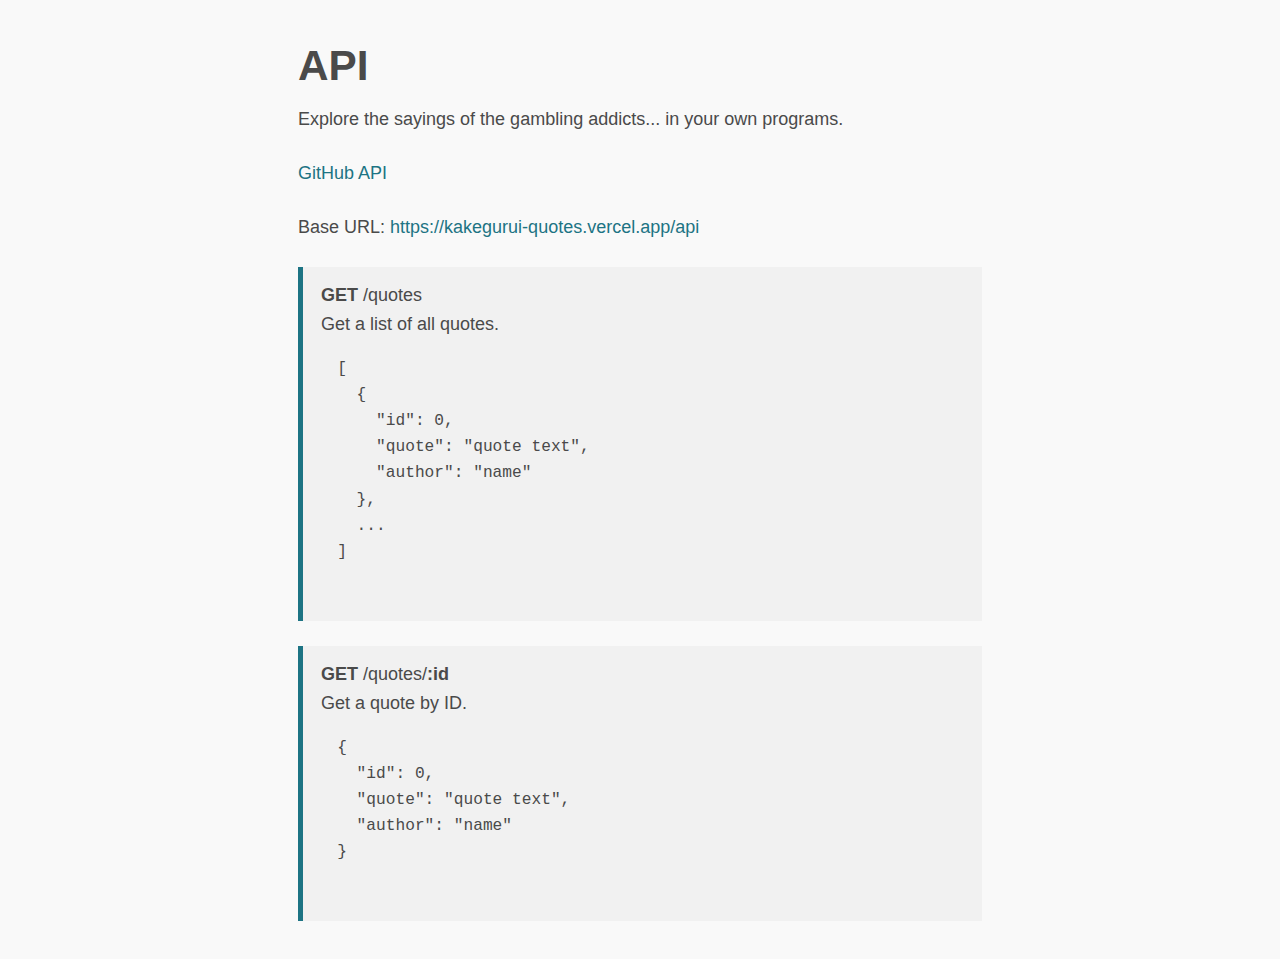
<file: public/api.html>
<!DOCTYPE HTML>
<html>
  <head>
    <title>Kakegurui Quotes</title>
    <meta charset="utf-8">
    <meta name="viewport" content="width=device-width, initial-scale=1, shrink-to-fit=no">
    <link rel="stylesheet" href="normalize.css">
    <link rel="stylesheet" href="sakura.css">
  </head>
  <body>
    <h1>API</h1>
    <p>Explore the sayings of the gambling addicts... in your own programs.</p>
    <p><a href="https://github.com/ravener/kakegurui-quotes">GitHub</a> <a href="/api.html">API</a></p>
    <p>Base URL: <a href="https://kakegurui-quotes.vercel.app/api">https://kakegurui-quotes.vercel.app/api</a></p>
    <blockquote>
      <b>GET</b> /quotes
      <p>Get a list of all quotes.</p>
      <pre><code>[
  {
    "id": 0,
    "quote": "quote text",
    "author": "name"
  },
  ...
]</code></pre>
    </blockquote>
    <blockquote>
      <b>GET</b> /quotes/<b>:id</b>
      <p>Get a quote by ID.</p>
    <pre><code>{
  "id": 0,
  "quote": "quote text",
  "author": "name"
}</code></pre>
    </blockquote>
  </body>
</html>
</file>
<file: public/sakura.css>
/* Sakura.css v1.4.1
 * ================
 * Minimal css theme.
 * Project: https://github.com/oxalorg/sakura/
 */
/* Body */
html {
  font-size: 62.5%;
  font-family: -apple-system, BlinkMacSystemFont, "Segoe UI", Roboto, "Helvetica Neue", Arial, "Noto Sans", sans-serif;
}

body {
  font-size: 1.8rem;
  line-height: 1.618;
  max-width: 38em;
  margin: auto;
  color: #4a4a4a;
  background-color: #f9f9f9;
  padding: 13px;
}

@media (max-width: 684px) {
  body {
    font-size: 1.53rem;
  }
}
@media (max-width: 382px) {
  body {
    font-size: 1.35rem;
  }
}
h1, h2, h3, h4, h5, h6 {
  line-height: 1.1;
  font-family: -apple-system, BlinkMacSystemFont, "Segoe UI", Roboto, "Helvetica Neue", Arial, "Noto Sans", sans-serif;
  font-weight: 700;
  margin-top: 3rem;
  margin-bottom: 1.5rem;
  overflow-wrap: break-word;
  word-wrap: break-word;
  -ms-word-break: break-all;
  word-break: break-word;
}

h1 {
  font-size: 2.35em;
}

h2 {
  font-size: 2em;
}

h3 {
  font-size: 1.75em;
}

h4 {
  font-size: 1.5em;
}

h5 {
  font-size: 1.25em;
}

h6 {
  font-size: 1em;
}

p {
  margin-top: 0px;
  margin-bottom: 2.5rem;
}

small, sub, sup {
  font-size: 75%;
}

hr {
  border-color: #1d7484;
}

a {
  text-decoration: none;
  color: #1d7484;
}
a:visited {
  color: #144f5a;
}
a:hover {
  color: #982c61;
  border-bottom: 2px solid #4a4a4a;
}

ul {
  padding-left: 1.4em;
  margin-top: 0px;
  margin-bottom: 2.5rem;
}

li {
  margin-bottom: 0.4em;
}

blockquote {
  margin-left: 0px;
  margin-right: 0px;
  padding-left: 1em;
  padding-top: 0.8em;
  padding-bottom: 0.8em;
  padding-right: 0.8em;
  border-left: 5px solid #1d7484;
  margin-bottom: 2.5rem;
  background-color: #f1f1f1;
}

blockquote p {
  margin-bottom: 0;
}

img, video {
  height: auto;
  max-width: 100%;
  margin-top: 0px;
  margin-bottom: 2.5rem;
}

/* Pre and Code */
pre {
  background-color: #f1f1f1;
  display: block;
  padding: 1em;
  overflow-x: auto;
  margin-top: 0px;
  margin-bottom: 2.5rem;
  font-size: 0.9em;
}

code, kbd, samp {
  font-size: 0.9em;
  padding: 0 0.5em;
  background-color: #f1f1f1;
  white-space: pre-wrap;
}

pre > code {
  padding: 0;
  background-color: transparent;
  white-space: pre;
  font-size: 1em;
}

/* Tables */
table {
  text-align: justify;
  width: 100%;
  border-collapse: collapse;
}

td, th {
  padding: 0.5em;
  border-bottom: 1px solid #f1f1f1;
}

/* Buttons, forms and input */
input, textarea {
  border: 1px solid #4a4a4a;
}
input:focus, textarea:focus {
  border: 1px solid #1d7484;
}

textarea {
  width: 100%;
}

.button, button, input[type=submit], input[type=reset], input[type=button] {
  display: inline-block;
  padding: 5px 10px;
  text-align: center;
  text-decoration: none;
  white-space: nowrap;
  background-color: #1d7484;
  color: #f9f9f9;
  border-radius: 1px;
  border: 1px solid #1d7484;
  cursor: pointer;
  box-sizing: border-box;
}
.button[disabled], button[disabled], input[type=submit][disabled], input[type=reset][disabled], input[type=button][disabled] {
  cursor: default;
  opacity: 0.5;
}
.button:focus:enabled, .button:hover:enabled, button:focus:enabled, button:hover:enabled, input[type=submit]:focus:enabled, input[type=submit]:hover:enabled, input[type=reset]:focus:enabled, input[type=reset]:hover:enabled, input[type=button]:focus:enabled, input[type=button]:hover:enabled {
  background-color: #982c61;
  border-color: #982c61;
  color: #f9f9f9;
  outline: 0;
}

textarea, select, input {
  color: #4a4a4a;
  padding: 6px 10px; /* The 6px vertically centers text on FF, ignored by Webkit */
  margin-bottom: 10px;
  background-color: #f1f1f1;
  border: 1px solid #f1f1f1;
  border-radius: 4px;
  box-shadow: none;
  box-sizing: border-box;
}
textarea:focus, select:focus, input:focus {
  border: 1px solid #1d7484;
  outline: 0;
}

input[type=checkbox]:focus {
  outline: 1px dotted #1d7484;
}

label, legend, fieldset {
  display: block;
  margin-bottom: 0.5rem;
  font-weight: 600;
}
</file>
